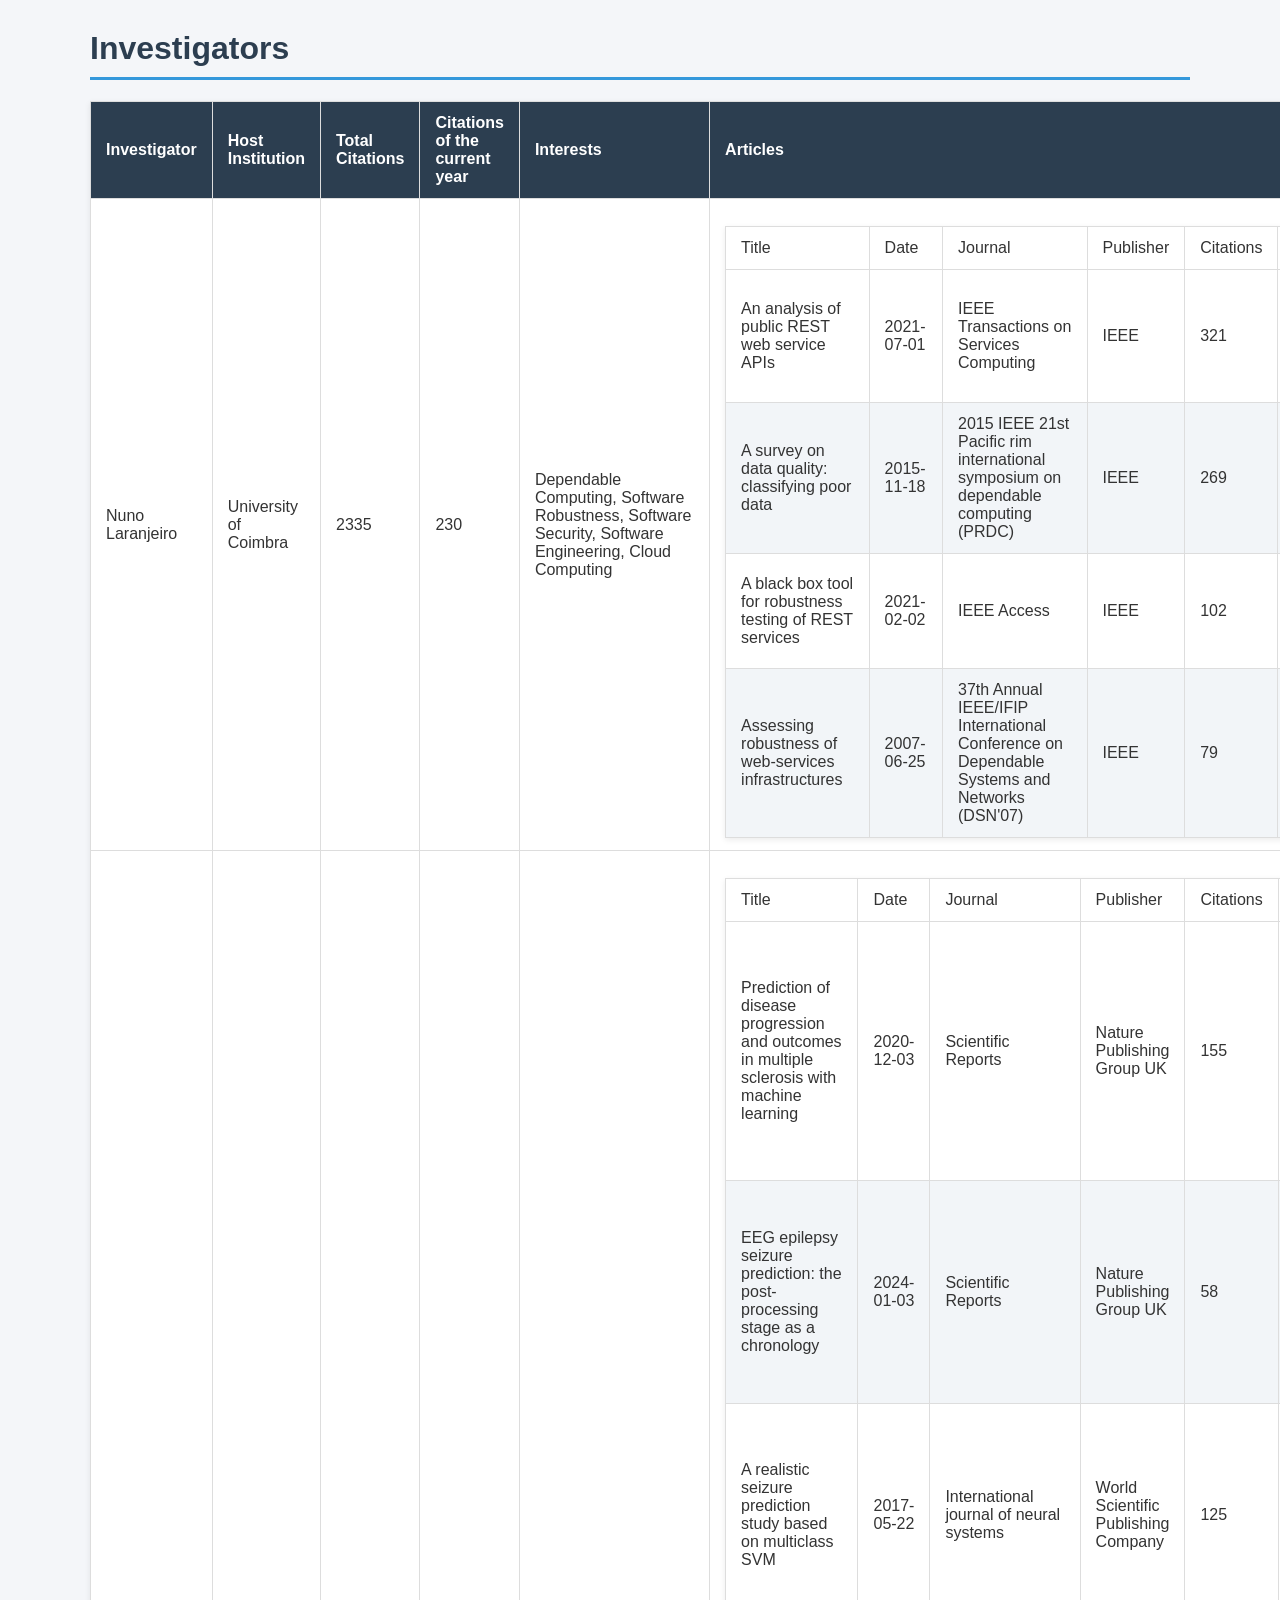
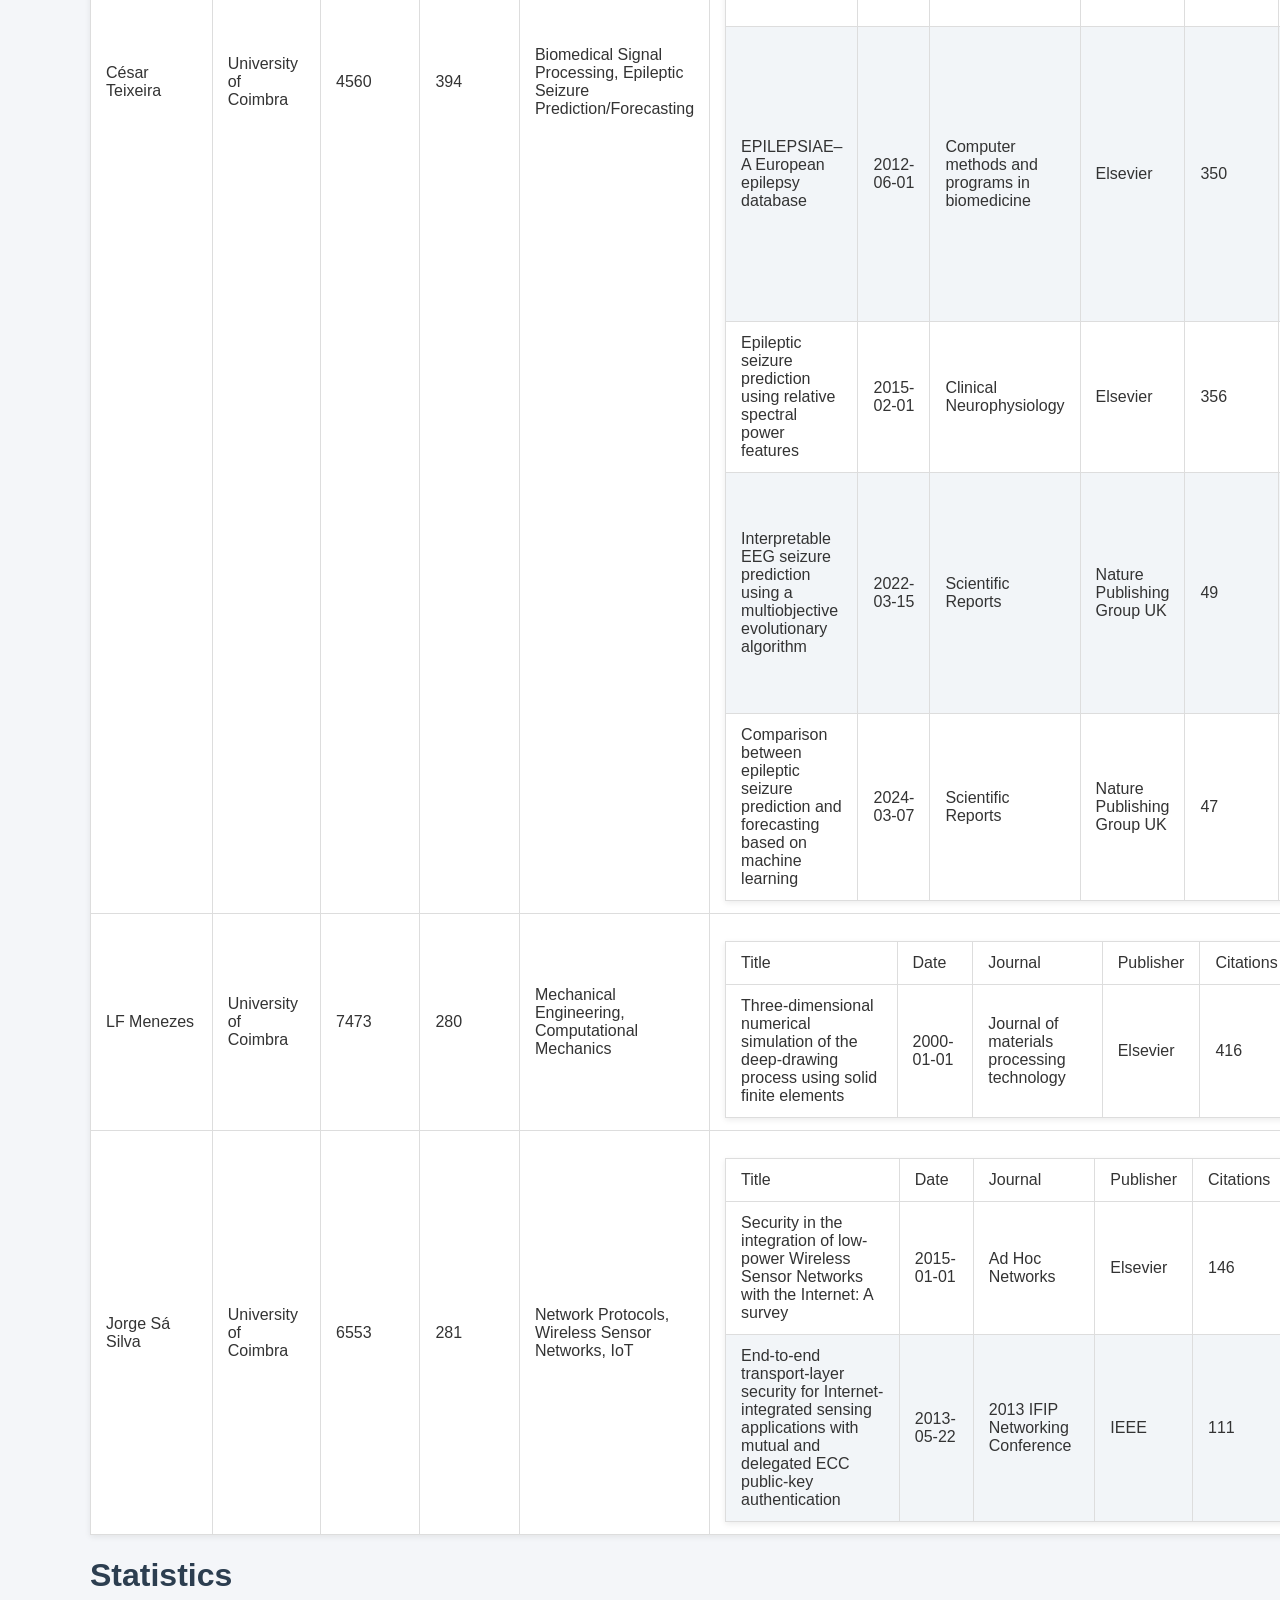
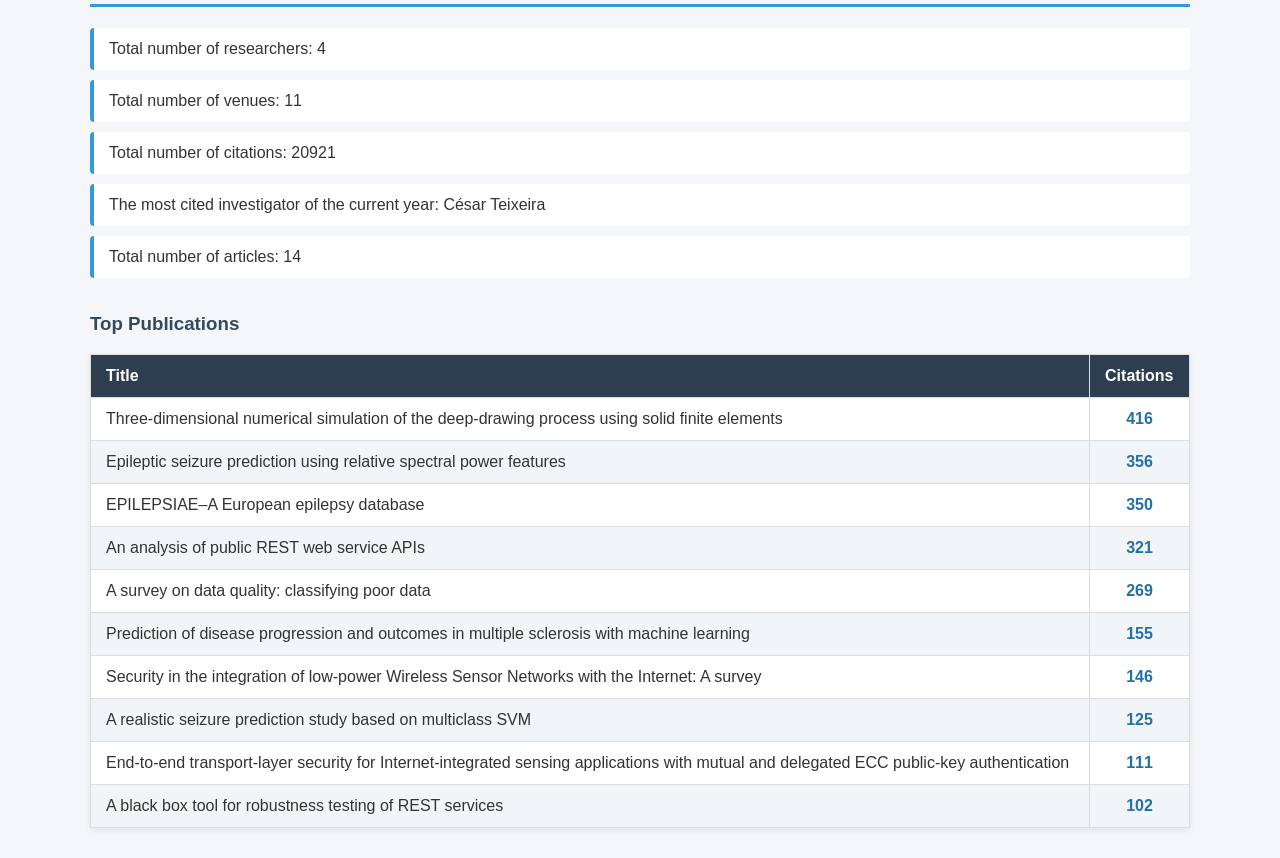
<file: final_output.html>
<html>
    <head>
        <META http-equiv="Content-Type" content="text/html; charset=UTF-8">
        <title>Scholar</title>
        <link rel="stylesheet" type="text/css" href="./src//Test3//style.css">
    </head>
    <body>
        <table class="table">
            <h1>Investigators</h1>
            <thead>
                <tr>
                    <th>Investigator</th><th>Host Institution</th><th>Total Citations</th><th>Citations of the current year</th><th>Interests</th><th>Articles</th>
                </tr>
            </thead>
            <tbody>
                <tr>
                    <td>
			Nuno Laranjeiro
		</td><td>University of Coimbra</td><td>2335</td><td>230</td><td>Dependable Computing, Software Robustness, Software Security, Software Engineering, Cloud Computing</td><td>
                        <table class="table">
                            <thead>
                                <td>Title</td><td>Date</td><td>Journal</td><td>Publisher</td><td>Citations</td><td>Authours</td>
                            </thead>
                            <tbody>
                                <tr>
                                    <td>An analysis of public REST web service APIs</td><td>2021-07-01</td><td>IEEE Transactions on Services Computing</td><td>IEEE</td><td>321</td><td>
			Andy Neumann
		, 
			Nuno Laranjeiro
		, 
			Jorge Bernardino
		</td>
                                </tr>
                                <tr>
                                    <td>A survey on data quality: classifying poor data</td><td>2015-11-18</td><td>2015 IEEE 21st Pacific rim international symposium on
					dependable computing (PRDC)</td><td>IEEE</td><td>269</td><td>
			Nuno Laranjeiro
		, 
			Seyma Nur Soydemir
		, 
			Jorge Bernardino
		</td>
                                </tr>
                                <tr>
                                    <td>A black box tool for robustness testing of REST services
				</td><td>2021-02-02</td><td>IEEE Access</td><td>IEEE</td><td>102</td><td>
			Nuno Laranjeiro
		, 
			Jo&atilde;o Agnelo
		, 
			Jorge Bernardino
		</td>
                                </tr>
                                <tr>
                                    <td>Assessing robustness of web-services infrastructures</td><td>2007-06-25</td><td>37th Annual IEEE/IFIP International Conference on
					Dependable Systems and Networks (DSN'07)</td><td>IEEE</td><td>79</td><td>
			Marco Vieira
		, 
			Nuno Laranjeiro
		, 
			Henrique Madeira
		</td>
                                </tr>
                            </tbody>
                        </table>
                    </td>
                </tr>
            </tbody>
            <tbody>
                <tr>
                    <td>
			C&eacute;sar Teixeira
		</td><td>University of Coimbra</td><td>4560</td><td>394</td><td>Biomedical Signal Processing, Epileptic Seizure Prediction/Forecasting</td><td>
                        <table class="table">
                            <thead>
                                <td>Title</td><td>Date</td><td>Journal</td><td>Publisher</td><td>Citations</td><td>Authours</td>
                            </thead>
                            <tbody>
                                <tr>
                                    <td>Prediction of disease progression and outcomes in multiple
					sclerosis with machine learning</td><td>2020-12-03</td><td>Scientific Reports</td><td>Nature Publishing Group UK</td><td>155</td><td>
			Mauro F Pinto
		, 
			Hugo Oliveira
		, 
			S&oacute;nia Batista
		, 
			Lu&iacute;s Cruz
		, 
			Mafalda Pinto
		, 
			In&ecirc;s Correia
		, 
			Pedro Martins
		, 
			C&eacute;sar Teixeira
		</td>
                                </tr>
                                <tr>
                                    <td>EEG epilepsy seizure prediction: the post-processing stage as
					a chronology</td><td>2024-01-03</td><td>Scientific Reports</td><td>Nature Publishing Group UK</td><td>58</td><td>
			Joana Batista
		, 
			Mauro F Pinto
		, 
			Mariana Tavares
		, 
			F&aacute;bio Lopes
		, 
			Ana Oliveira
		, 
			C&eacute;sar Teixeira
		</td>
                                </tr>
                                <tr>
                                    <td>A realistic seizure prediction study based on multiclass SVM
				</td><td>2017-05-22</td><td>International journal of neural systems</td><td>World Scientific Publishing Company</td><td>125</td><td>
			Bruno Direito
		, 
			C&eacute;sar Teixeira
		, 
			Francisco Sales
		, 
			Miguel Castelo-Branco
		, 
			Antonio Dourado
		</td>
                                </tr>
                                <tr>
                                    <td>EPILEPSIAE&ndash;A European epilepsy database</td><td>2012-06-01</td><td>Computer methods and programs in biomedicine</td><td>Elsevier</td><td>350</td><td>
			Matthias Ihle
		, 
			Hinnerk Feldwisch-Drentrup
		, 
			C&eacute;sar Teixeira
		, 
			Adrien Witon
		, 
			Bj&ouml;rn Schelter
		, 
			Jens Timmer
		, 
			Andreas Schulze-Bonhage
		</td>
                                </tr>
                                <tr>
                                    <td>Epileptic seizure prediction using relative spectral power
					features</td><td>2015-02-01</td><td>Clinical Neurophysiology</td><td>Elsevier</td><td>356</td><td>
			Mojtaba Bandarabadi
		, 
			C&eacute;sar Teixeira
		, 
			Jalil Rasekhi
		, 
			Antonio Dourado
		</td>
                                </tr>
                                <tr>
                                    <td>Interpretable EEG seizure prediction using a multiobjective
					evolutionary algorithm</td><td>2022-03-15</td><td>Scientific Reports</td><td>Nature Publishing Group UK</td><td>49</td><td>
			Mauro F Pinto
		, 
			Tiago Coelho
		, 
			Adriana Leal
		, 
			F&aacute;bio Lopes
		, 
			Antonio Dourado
		, 
			Pedro Martins
		, 
			C&eacute;sar Teixeira
		</td>
                                </tr>
                                <tr>
                                    <td>Comparison between epileptic seizure prediction and
					forecasting based on machine learning</td><td>2024-03-07</td><td>Scientific Reports</td><td>Nature Publishing Group UK</td><td>47</td><td>
			Gon&ccedil;alo Costa
		, 
			C&eacute;sar Teixeira
		, 
			Mauro F Pinto
		</td>
                                </tr>
                            </tbody>
                        </table>
                    </td>
                </tr>
            </tbody>
            <tbody>
                <tr>
                    <td>
			LF Menezes
		</td><td>University of Coimbra</td><td>7473</td><td>280</td><td>Mechanical Engineering, Computational Mechanics</td><td>
                        <table class="table">
                            <thead>
                                <td>Title</td><td>Date</td><td>Journal</td><td>Publisher</td><td>Citations</td><td>Authours</td>
                            </thead>
                            <tbody>
                                <tr>
                                    <td>Three-dimensional numerical simulation of the deep-drawing process using solid finite elements</td><td>2000-01-01</td><td>Journal of materials processing technology</td><td>Elsevier</td><td>416</td><td>
			LF Menezes
		, 
			C Teodosiu
		</td>
                                </tr>
                            </tbody>
                        </table>
                    </td>
                </tr>
            </tbody>
            <tbody>
                <tr>
                    <td>
			Jorge S&aacute; Silva
		</td><td>University of Coimbra</td><td>6553</td><td>281</td><td>Network Protocols, Wireless Sensor Networks, IoT</td><td>
                        <table class="table">
                            <thead>
                                <td>Title</td><td>Date</td><td>Journal</td><td>Publisher</td><td>Citations</td><td>Authours</td>
                            </thead>
                            <tbody>
                                <tr>
                                    <td>Security in the integration of low-power Wireless Sensor Networks with the Internet: A survey</td><td>2015-01-01</td><td>Ad Hoc Networks</td><td>Elsevier</td><td>146</td><td>
			Jorge Granjal
		, 
			Edmundo Monteiro
		, 
			Jorge S&aacute; Silva
		</td>
                                </tr>
                                <tr>
                                    <td>End-to-end transport-layer security for Internet-integrated sensing applications with mutual and delegated ECC public-key authentication</td><td>2013-05-22</td><td>2013 IFIP Networking Conference</td><td>IEEE</td><td>111</td><td>
			Jorge Granjal
		, 
			Edmundo Monteiro
		, 
			Jorge S&aacute; Silva
		</td>
                                </tr>
                            </tbody>
                        </table>
                    </td>
                </tr>
            </tbody>
        </table>
        <h1>Statistics</h1>
        <div class="statistics">
            <p class="stat">
            Total number of researchers:
            4</p>
            <p class="stat">
            Total number of venues:
            11</p>
            <p class="stat">
            Total number of citations:
            20921</p>
            <p class="stat">
            The most cited investigator of the current year:
            
			C&eacute;sar Teixeira
		</p>
            <p class="stat">
            Total number of articles:
            14</p>
        </div>
        <h3>Top Publications</h3>
        <table class="table">
            <thead>
                <tr>
                    <th>Title</th><th>Citations</th>
                </tr>
            </thead>
            <tbody>
                <tr>
                    <td>Three-dimensional numerical simulation of the deep-drawing process using solid finite elements</td><td class="citations">416</td>
                </tr>
                <tr>
                    <td>Epileptic seizure prediction using relative spectral power features</td><td class="citations">356</td>
                </tr>
                <tr>
                    <td>EPILEPSIAE&ndash;A European epilepsy database</td><td class="citations">350</td>
                </tr>
                <tr>
                    <td>An analysis of public REST web service APIs</td><td class="citations">321</td>
                </tr>
                <tr>
                    <td>A survey on data quality: classifying poor data</td><td class="citations">269</td>
                </tr>
                <tr>
                    <td>Prediction of disease progression and outcomes in multiple sclerosis with machine learning</td><td class="citations">155</td>
                </tr>
                <tr>
                    <td>Security in the integration of low-power Wireless Sensor Networks with the Internet: A survey</td><td class="citations">146</td>
                </tr>
                <tr>
                    <td>A realistic seizure prediction study based on multiclass SVM</td><td class="citations">125</td>
                </tr>
                <tr>
                    <td>End-to-end transport-layer security for Internet-integrated sensing applications with mutual and delegated ECC public-key authentication</td><td class="citations">111</td>
                </tr>
                <tr>
                    <td>A black box tool for robustness testing of REST services</td><td class="citations">102</td>
                </tr>
            </tbody>
        </table>
    </body>
</html>
</file>
<file: src/Test3/style.css>
/* General page styling */
body {
    font-family: Arial, sans-serif;
    margin: 30px auto;
    max-width: 1100px;
    padding: 0 20px;
    background-color: #f4f6f9;
    color: #333333;
}

/* Main heading */
h1 {
    color: #2c3e50;
    border-bottom: 3px solid #3498db;
    padding-bottom: 10px;
}

/* Section heading */
h3 {
    color: #34495e;
    margin-top: 35px;
}

/* Statistics paragraphs */
.stat {
    font-size: 16px;
    padding: 12px 15px;
    margin: 10px 0;
    background-color: #ffffff;
    border-left: 4px solid #3498db;
    border-radius: 4px;
}

/* Publications table */
.table {
    width: 100%;
    border-collapse: collapse;
    margin-top: 15px;
    background-color: #ffffff;
    box-shadow: 0 2px 6px rgba(0, 0, 0, 0.08);
}

/* Table headers and cells */
.table th,
.table td {
    border: 1px solid #dddddd;
    padding: 12px 15px;
    text-align: left;
}

/* Table header */
.table th {
    background-color: #2c3e50;
    color: #ffffff;
}

/* Alternating row colors */
.table tbody tr:nth-child(even) {
    background-color: #f2f5f8;
}

/* Highlight rows when hovering */
.table tbody tr:hover {
    background-color: #e2eef8;
}

/* Citation counts */
.table .citations {
    text-align: center;
    font-weight: bold;
    color: #2471a3;
}
</file>
